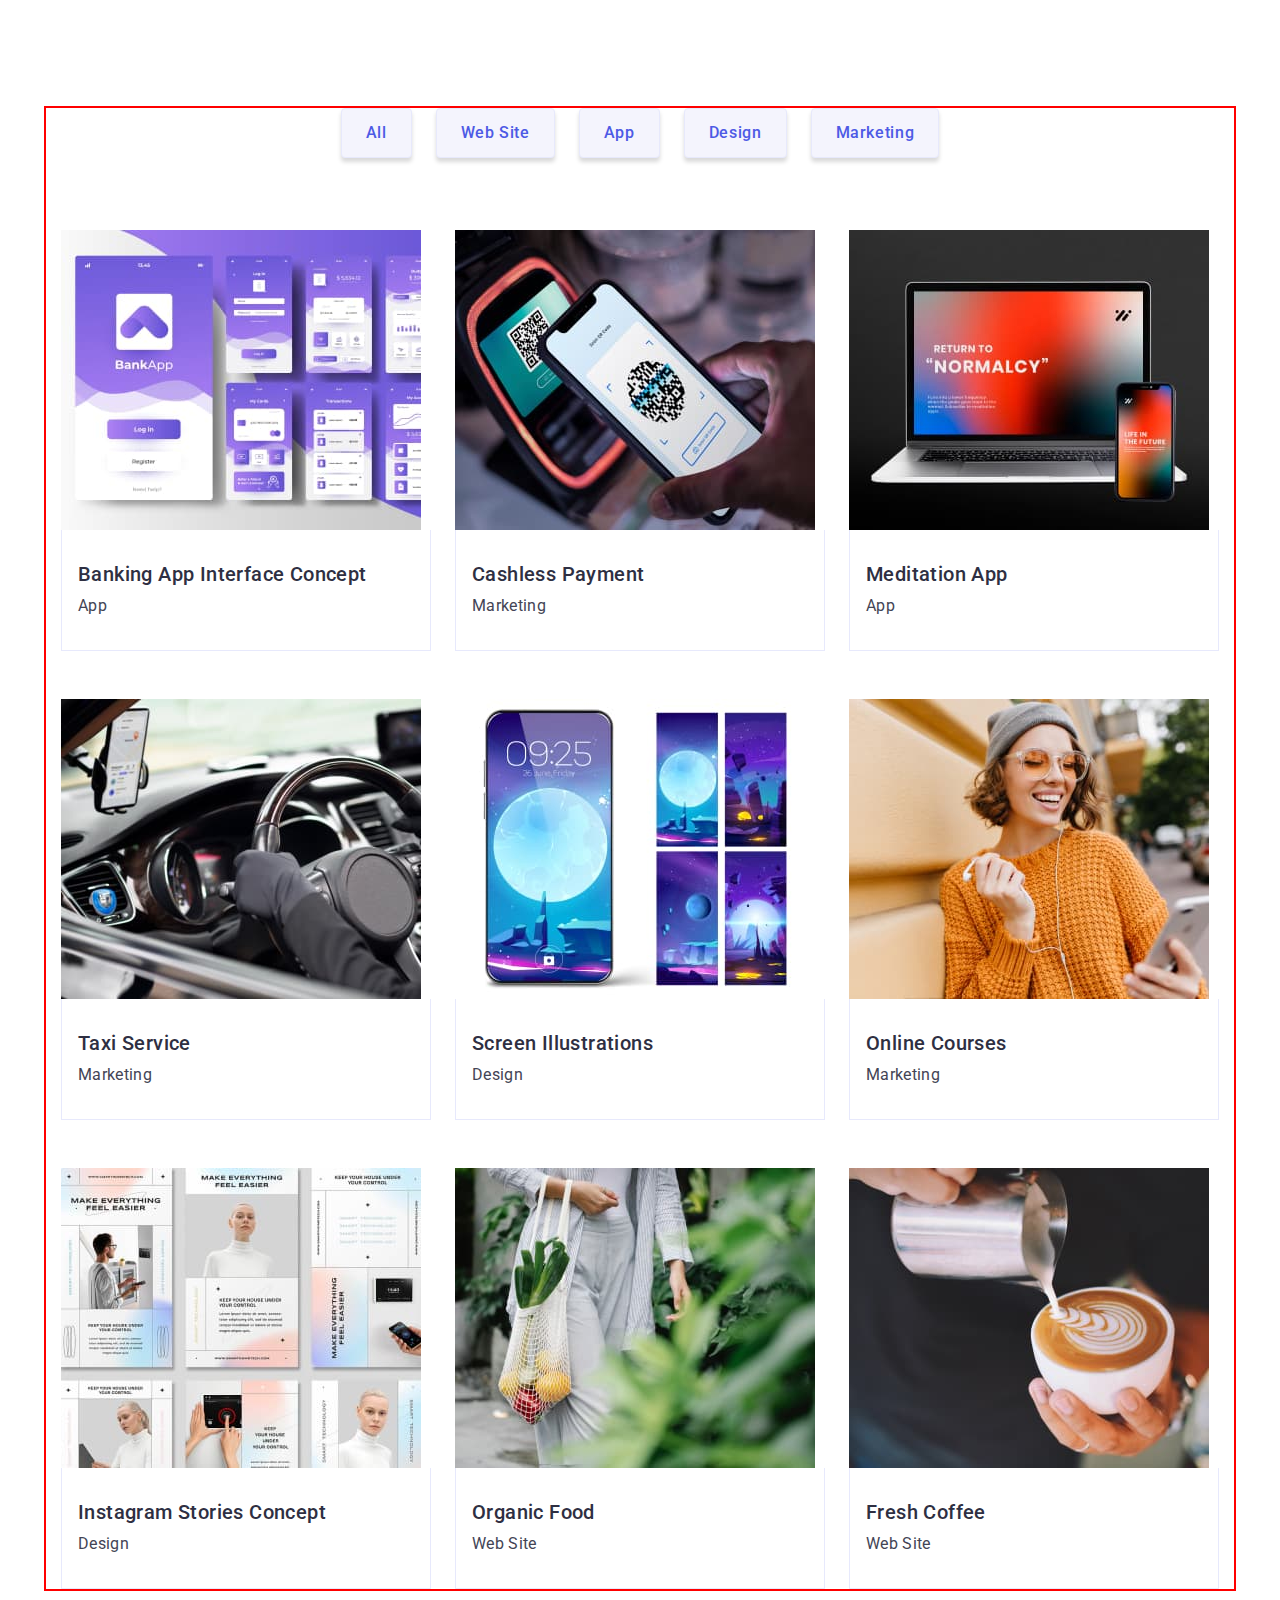
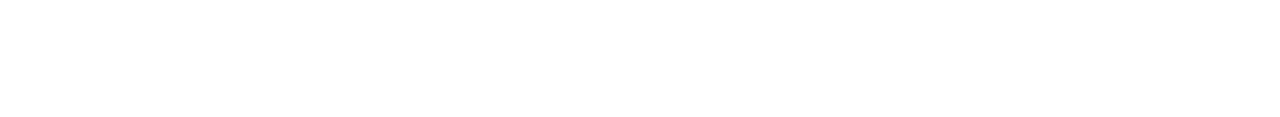
<file: portfolio.html>
<!DOCTYPE html>
<html lang="en">
  <head>
    <meta charset="UTF-8" />
    <meta http-equiv="X-UA-Compatible" content="IE=edge" />
    <meta name="viewport" content="width=device-width, initial-scale=1.0" />
    <title>WebStudio</title>
    <link rel="preconnect" href="https://fonts.googleapis.com" />
    <link rel="preconnect" href="https://fonts.gstatic.com" crossorigin />
    <link
      href="https://fonts.googleapis.com/css2?family=Raleway:wght@800&family=Roboto:wght@400;500;700&display=swap"
      rel="stylesheet" />
    <link
      rel="stylesheet"
      href="https://cdnjs.cloudflare.com/ajax/libs/modern-normalize/1.1.0/modern-normalize.min.css"
      integrity="sha512-wpPYUAdjBVSE4KJnH1VR1HeZfpl1ub8YT/NKx4PuQ5NmX2tKuGu6U/JRp5y+Y8XG2tV+wKQpNHVUX03MfMFn9Q=="
      crossorigin="anonymous"
      referrerpolicy="no-referrer" />
    <link rel="stylesheet" href="./css/styles.css" />
  </head>
  <body>
    <!--Шапка профілю з навігацією та лого-->
    <!-- <header class="header">
      <div class="header-container container">
        <nav class="nav">
          <a class="logo link" href="./index.html">Web<span class="upper-logo">Studio</span></a>
          <ul class="site-nav list">
            <li class="item">
              <a class="link" href="./index.html">Studio</a>
            </li>
            <li class="item">
              <a class="link current" href="./portfolio.html">Portfolio</a>
            </li>
            <li class="item">
              <a class="link" href="">Contacts</a>
            </li>
          </ul>
        </nav>
        <address class="address">
          <ul class="list">
            <li>
              <a class="address link" href="mailto:info@devstudio.com">info@devstudio.com</a>
            </li>
            <li>
              <a class="address link" href="tel:+110001111111">+11 (000) 111-11-11</a>
            </li>
          </ul>
        </address>
      </div>
    </header> -->
    <main>
      <!--Каталог робіт-->
      <section class="page-gallery">
        <div class="container">
          <h1 class="visually-hidden">Work examples</h1>
          <ul class="category list card-set">
            <li class="category-item">
              <button class="btn gallery" type="button">All</button>
            </li>
            <li class="category-item">
              <button class="btn gallery" type="button">Web Site</button>
            </li>
            <li class="category-item">
              <button class="btn gallery" type="button">App</button>
            </li>
            <li class="category-item">
              <button class="btn gallery" type="button">Design</button>
            </li>
            <li class="category-item">
              <button class="btn gallery" type="button">Marketing</button>
            </li>
          </ul>
          <ul class="gallery list card-set">
            <li class="gallery-item card-sed-item">
              <a class="gallery link" href="">
                <div class="gallery-thumb">
                  <img
                    src="./images/portfolio/banking-application-pages.jpg"
                    alt="banking-application-pages"
                    width="360" />
                  <p class="overlay-text">
                    14 Stylish and User-Friendly App Design Concepts · Task Manager App · Calorie Tracker App · Exotic
                    Fruit Ecommerce App · Cloud Storage App
                  </p>
                </div>
                <div class="desc-wrap">
                  <h2 class="gallery subtitle">Banking App Interface Concept</h2>
                  <p class="galerry text">App</p>
                </div>
              </a>
            </li>
            <li class="gallery-item card-sed-item">
              <a class="gallery link" href="">
                <div class="gallery-thumb">
                  <img src="./images/portfolio/phone-and-terminal.jpg" alt="phone-and-terminal" width="360" />
                  <p class="overlay-text">
                    14 Stylish and User-Friendly App Design Concepts · Task Manager App · Calorie Tracker App · Exotic
                    Fruit Ecommerce App · Cloud Storage App
                  </p>
                </div>
                <div class="desc-wrap">
                  <h2 class="gallery subtitle">Cashless Payment</h2>
                  <p class="galerry text">Marketing</p>
                </div>
              </a>
            </li>
            <li class="gallery-item card-sed-item">
              <a class="gallery link" href="">
                <div class="gallery-thumb">
                  <img src="./images/portfolio/phone-and-laptop.jpg" alt="phone-and-laptop" width="360" />
                  <p class="overlay-text">
                    14 Stylish and User-Friendly App Design Concepts · Task Manager App · Calorie Tracker App · Exotic
                    Fruit Ecommerce App · Cloud Storage App
                  </p>
                </div>
                <div class="desc-wrap">
                  <h2 class="gallery subtitle">Meditation App</h2>
                  <p class="galerry text">App</p>
                </div>
              </a>
            </li>
            <li class="gallery-item card-sed-item">
              <a class="gallery link" href="">
                <div class="gallery-thumb">
                  <img src="./images/portfolio/man-driving.jpg" alt="man-driving" width="360" />
                  <p class="overlay-text">
                    14 Stylish and User-Friendly App Design Concepts · Task Manager App · Calorie Tracker App · Exotic
                    Fruit Ecommerce App · Cloud Storage App
                  </p>
                </div>
                <div class="desc-wrap">
                  <h2 class="gallery subtitle">Taxi Service</h2>
                  <p class="galerry text">Marketing</p>
                </div>
              </a>
            </li>
            <li class="gallery-item card-sed-item">
              <a class="gallery link" href="">
                <div class="gallery-thumb">
                  <img
                    src="./images/portfolio/phone-and-screen-wallpaper-options.jpg"
                    alt="phone-and-screen-wallpaper-options"
                    width="360" />
                  <p class="overlay-text">
                    14 Stylish and User-Friendly App Design Concepts · Task Manager App · Calorie Tracker App · Exotic
                    Fruit Ecommerce App · Cloud Storage App
                  </p>
                </div>
                <div class="desc-wrap">
                  <h2 class="gallery subtitle">Screen Illustrations</h2>
                  <p class="galerry text">Design</p>
                </div>
              </a>
            </li>
            <li class="gallery-item card-sed-item">
              <a class="gallery link" href="">
                <div class="gallery-thumb">
                  <img
                    src="./images/portfolio/girl-in-headphones-with-phone.jpg"
                    alt="girl-in-headphones-with-phone"
                    width="360" />
                  <p class="overlay-text">
                    14 Stylish and User-Friendly App Design Concepts · Task Manager App · Calorie Tracker App · Exotic
                    Fruit Ecommerce App · Cloud Storage App
                  </p>
                </div>
                <div class="desc-wrap">
                  <h2 class="gallery subtitle">Online Courses</h2>
                  <p class="galerry text">Marketing</p>
                </div>
              </a>
            </li>
            <li class="gallery-item card-sed-item">
              <a class="gallery link" href="">
                <div class="gallery-thumb">
                  <img
                    src="./images/portfolio/instagram-layout-options.jpg"
                    alt="instagram-layout-options"
                    width="360" />
                  <p class="overlay-text">
                    14 Stylish and User-Friendly App Design Concepts · Task Manager App · Calorie Tracker App · Exotic
                    Fruit Ecommerce App · Cloud Storage App
                  </p>
                </div>
                <div class="desc-wrap">
                  <h2 class="gallery subtitle">Instagram Stories Concept</h2>
                  <p class="galerry text">Design</p>
                </div>
              </a>
            </li>
            <li class="gallery-item card-sed-item">
              <a class="gallery link" href="">
                <div class="gallery-thumb">
                  <img
                    src="./images/portfolio/girl-with-a-bag-of-vegetables.jpg"
                    alt="girl-with-a-bag-of-vegetables"
                    width="360" />
                  <p class="overlay-text">
                    14 Stylish and User-Friendly App Design Concepts · Task Manager App · Calorie Tracker App · Exotic
                    Fruit Ecommerce App · Cloud Storage App
                  </p>
                </div>
                <div class="desc-wrap">
                  <h2 class="gallery subtitle">Organic Food</h2>
                  <p class="galerry text">Web Site</p>
                </div>
              </a>
            </li>
            <li class="gallery-item card-sed-item">
              <a class="gallery link" href="">
                <div class="gallery-thumb">
                  <img
                    src="./images/portfolio/barista-pouring-milk-into-a-glass-of-coffee.jpg"
                    alt="barista-pouring-milk-into-a-glass-of-coffee"
                    width="360" />
                  <p class="overlay-text">
                    14 Stylish and User-Friendly App Design Concepts · Task Manager App · Calorie Tracker App · Exotic
                    Fruit Ecommerce App · Cloud Storage App
                  </p>
                </div>
                <div class="desc-wrap">
                  <h2 class="gallery subtitle">Fresh Coffee</h2>
                  <p class="galerry text">Web Site</p>
                </div>
              </a>
            </li>
          </ul>
        </div>
      </section>
    </main>

    <!--Підвал-->
    <!-- <footer class="page-footer">
      <div class="footer-container container">
        <div class="footer-left-part">
          <a class="logo link" href="./index.html">Web<span class="lower-logo">Studio</span></a>
          <p class="footer text">
            Increase the flow of customers and sales for your business with digital marketing & growth solutions.
          </p>
        </div>

        <div class="footer-right-part">
          <p class="social-text">Social media</p>
          <ul class="media-social list card-set">
            <li class="card-sed-item">
              <a class="social-link link" href="" target="_blank" rel="noopener no-referrer" aria-label="Instagram">
                <svg class="social-icon" width="24" height="24">
                  <use href="./images/icons.svg#icon-instagram"></use>
                </svg>
              </a>
            </li>
            <li class="card-sed-item">
              <a class="social-link link" href="" target="_blank" rel="noopener no-referrer" aria-label="twitter">
                <svg class="social-icon" width="24" height="24">
                  <use href="./images/icons.svg#icon-twitter"></use>
                </svg>
              </a>
            </li>
            <li class="card-sed-item">
              <a class="social-link link" href="" target="_blank" rel="noopener no-referrer" aria-label="facebook">
                <svg class="social-icon" width="24" height="24">
                  <use href="./images/icons.svg#icon-facebook"></use>
                </svg>
              </a>
            </li>
            <li class="card-sed-item">
              <a class="social-link link" href="" target="_blank" rel="noopener no-referrer" aria-label="linkedin">
                <svg class="social-icon" width="24" height="24">
                  <use href="./images/icons.svg#icon-linkedin"></use>
                </svg>
              </a>
            </li>
          </ul>
        </div>
      </div>
    </footer> -->
  </body>
</html>
</file>
<file: css/styles.css>
:root {
  --color-navy: #2e2f42;
  --color-slate: #434455;
  --color-text-light: #f4f4fd;
  --color-text-white: #ffffff;
  --acent-color: #4d5ae5;
  --acent-color-active: #404bbf;
  --acent-color-green: #31d0aa;

  --background-color-white: #ffffff;
  --background-color-dark: #2e2f42;
  --background-color-gris: #f4f4fd;
  --background-color-light: #8e8f99;
  --color-cornflower: #e7e9fc;
  --background-gradient: rgba(46, 47, 66, 0.7);
  --background-modal: rgba(46, 47, 66, 0.4);
  --color-dairy-modal: #fcfcfc;

  --indent-horizontal: 72px;
  --indent-vertical: 24px;
  --items: 1;

  --timing-function: cubic-bezier(0.4, 0, 0.2, 1);
}

/**
  |========================================================
  |            Глобальні стилі  нормалізація та reset
  |========================================================
*/

body {
  font-size: 16px;
  font-family: "Roboto", sans-serif;
  line-height: 1.5;
  letter-spacing: 0.02em;
  color: var(--color-slate);

  background-color: var(--background-color-white);
}

h1,
h2,
h3,
h4,
h5,
h6,
p {
  margin: 0;
}

img {
  display: block;
  max-width: 100%;
  height: auto;
}

.link {
  text-decoration: none;
}

.list {
  list-style: none;
  padding: 0;
  margin: 0;
}

.section {
  padding-top: 96px;
  padding-bottom: 96px;
}
/*Desktop styles*/
@media only screen and (min-width: 1158px) {
  .section {
    padding-top: 120px;
    padding-bottom: 120px;
  }
}
/**
  |===========================================
  |                 Контейнер
  |===========================================
*/

.container {
  /*Basic styles*/
  min-width: 320px;
  max-width: 428px;
  padding: 0 16px;
  margin: 0 auto;

  outline: 2px solid red;
}
/*Tablet styles*/
@media only screen and (min-width: 768px) {
  .container {
    max-width: 768px;
  }
}

/*Desktop styles*/
@media only screen and (min-width: 1158px) {
  .container {
    max-width: 1158px;
    padding: 0 15px;
  }
}
/**
  |==========================================
  |                Скриті заголовки
  |==========================================
*/
.visually-hidden {
  position: absolute;
  width: 1px;
  height: 1px;
  margin: -1px;
  border: 0;
  padding: 0;

  white-space: nowrap;
  clip-path: inset(100%);
  clip: rect(0 0 0 0);
  overflow: hidden;
}

/**
  |==================================================
  |                    Хедер на навігація
  |==================================================
*/

.header {
  border-bottom: 1px solid var(--color-cornflower);
  box-shadow: 0px 2px 1px rgba(46, 47, 66, 0.08), 0px 1px 1px rgba(46, 47, 66, 0.16), 0px 1px 6px rgba(46, 47, 66, 0.08);
}

.header-container {
  display: flex;
  align-items: center;
}

.header .logo {
  display: inline-block;
  padding-top: 25.5px;
  padding-bottom: 25.5px;
  /*margin-right: 250.35px;*/
}
@media only screen and (min-width: 768px) {
  .header .logo {
    margin-right: 120px;
  }
}

@media only screen and (min-width: 1158px) {
  .header .logo {
    margin-right: 76px;
  }
}

.nav {
  display: flex;
  align-items: center;
  margin-right: auto;
}
@media only screen and (max-width: 767px) {
  .nav {
    display: none;
  }
}

.site-nav.list {
  display: flex;
  gap: 40px;
  align-items: center;
}

.site-nav .link {
  padding-top: 24px;
  padding-bottom: 24px;

  font-weight: 500;

  transition: color 250ms var(--timing-function);
  color: var(--color-navy);
}

.site-nav .link:hover,
.site-nav .link:focus,
.site-nav .link:active {
  color: var(--acent-color-active);
}

.link.current {
  position: relative;
  color: var(--acent-color-active);
}

.site-nav .link.current::after {
  content: "";
  position: absolute;
  bottom: -1px;
  left: 0;

  width: 100%;
  height: 4px;

  border-radius: 2px;
  background-color: var(--acent-color-active);
}

.address {
  font-style: normal;
  font-weight: 400;
  font-size: 12px;
  line-height: 1.17px;
  letter-spacing: 0.04em;
  color: var(--color-slate);
}

@media only screen and (max-width: 767px) {
  .address {
    display: none;
  }
}
@media only screen and (min-width: 1158px) {
  .address {
    font-size: 16px;
    line-height: 1.5px;
    letter-spacing: 0.02em;
  }
}

.address .list {
  display: flex;
  flex-direction: column;
  gap: 12px;
  align-items: center;
}

@media only screen and (min-width: 1158px) {
  .address .list {
    flex-direction: row;
    gap: 40px;
  }
}

.address.link {
  display: block;
  /*padding-top: 24px;
  padding-bottom: 24px;*/

  transition: color 250ms var(--timing-function);
}
.address .link:hover,
.address .link:focus,
.address .link:active {
  color: var(--acent-color-active);
}

/**
  |======================================
  |                   Логотип
  |======================================
*/

.logo {
  font-family: "Raleway", sans-serif;
  font-weight: 800;
  font-size: 18px;
  line-height: 1.17;
  letter-spacing: 0.03em;
  text-transform: uppercase;

  color: var(--acent-color);
}

.logo .upper-logo {
  color: var(--color-navy);
}

/**
  |===================================
  |                 Заголовки 
  |===================================
*/
.section-title {
  margin-bottom: 72px;

  font-size: 36px;
  line-height: 1.11;
  letter-spacing: 0.02em;
  text-align: center;
  text-transform: capitalize;

  color: var(--color-navy);
}

.subtitle {
  margin-bottom: 8px;

  font-weight: 500;
  font-size: 20px;
  line-height: 1.2;
  letter-spacing: 0.02em;

  color: var(--color-navy);
}

/**
  |==================================
  |                Кнопка
  |==================================
*/

.btn {
  font-size: inherit;
  line-height: inherit;
  font-family: inherit;
  font-weight: 500;
  letter-spacing: 0.04em;
  text-align: center;

  transition: background-color 250ms var(--timing-function);

  color: var(--color-text-white);
  background-color: var(--acent-color);
  box-shadow: 0px 4px 4px rgba(0, 0, 0, 0.15);
  cursor: pointer;
}

.btn:hover,
.btn:focus,
.btn:active {
  background-color: var(--acent-color-active);
}

/**
  |====================================
  |                   Сітки
  |====================================
*/

.card-set {
  display: flex;
  flex-wrap: wrap;
  row-gap: var(--indent-horizontal);
  column-gap: var(--indent-vertical);
  justify-content: center;
}

.card-sed-item {
  flex-basis: calc((100% - var(--indent-vertical) * (var(--items) - 1)) / var(--items));
}

/**
  |=================================
  |                  Герой
  |=================================
*/
.page-hero {
  padding: 188px 0px;
  max-width: 1440px;

  background-image: linear-gradient(var(--background-gradient), var(--background-gradient)),
    url(../images/section-hero/hero-people-office.jpg);
  background-repeat: no-repeat;
  background-position: center;
  background-size: cover;

  background-color: var(--background-color-dark);
}

.hero-container {
  display: block;
  margin-left: auto;
  margin-right: auto;
}

.hero-title {
  max-width: 320px;
  margin: 0px auto 72px;

  font-size: 36px;
  line-height: 1.11;
  text-align: center;
  text-transform: capitalize;
  color: var(--color-text-white);
}

@media only screen and (min-width: 768px) {
  .hero-title {
    max-width: 496px;
    margin: 0px auto 36px;

    font-size: 56px;
    line-height: 1.07;
  }
}

@media only screen and (min-width: 1158px) {
  .hero-title {
    margin: 0px auto 48px;
  }
}

.btn.hero {
  display: block;
  min-width: 169px;
  padding: 16px 32px;
  margin: 0 auto;

  border: 0;
  border-radius: 4px;
}

/**
  |===================================
  |             Секція переваг
  |===================================
*/
@media only screen and (min-width: 768px) {
  .features.list {
    --items: 2;
  }
}

.thumb {
  display: none;
}

@media only screen and (min-width: 1158px) {
  .features.list {
    --items: 4;
  }

  .thumb {
    display: flex;
    justify-content: center;
    align-items: center;

    height: 112px;
    margin-bottom: 8px;

    border-radius: 4px;
    background: var(--background-color-gris);
  }
}
@media only screen and (min-width: 428px) and (max-width: 1157px) {
  .features.subtitle {
    font-weight: 700;
    font-size: 36px;
    line-height: 1.11;

    text-align: center;
    text-transform: capitalize;
  }

  .features.text {
    font-weight: 500;
  }
}

/**
  |=================================
  |                Секція послуг
  |=================================
*/

.working.section {
  display: none;
  padding-top: 0px;
}

@media only screen and (min-width: 1158px) {
  .working.section {
    display: block;
  }

  .working.list {
    --items: 3;
  }

  .working.item {
    border-bottom: 1px solid var(--color-cornflower);
  }
}

/**
  |=================================
  |                Секція команди
  |=================================
*/

.team.section {
  background-color: var(--background-color-gris);
}

.team.list {
  padding-left: 66px;
  padding-right: 66px;
}

@media only screen and (min-width: 768px) and (max-width: 1157px) {
  .team.list {
    padding-left: 92px;
    padding-right: 92px;

    --items: 2;
    --indent-horizontal: 64px;
  }
}

@media only screen and (min-width: 1158px) {
  .team.list {
    --items: 4;
    padding: 0;
  }
}

.team.item {
  box-shadow: 0px 1px 6px rgba(46, 47, 66, 0.08), 0px 1px 1px rgba(46, 47, 66, 0.16), 0px 2px 1px rgba(46, 47, 66, 0.08);
  border-radius: 0px 0px 4px 4px;
  background-color: var(--background-color-white);
}

.team.text {
  margin-bottom: 8px;
}

.desc-wrap {
  padding: 32px 0;
  text-align: center;
}

.media-social {
  --items: 4;

  min-height: 40px;
  padding-right: 16px;
  padding-left: 16px;
}

.social-link {
  display: flex;
  justify-content: center;
  align-items: center;

  width: 100%;
  height: 100%;

  transition: background-color 250ms var(--timing-function);

  color: var(--background-color-gris);
  background-color: var(--acent-color);
  border-radius: 50%;
}

.social-link:hover,
.social-link:focus,
.social-link:active {
  background-color: var(--acent-color-active);
}

.social-icon {
  fill: currentColor;
}

/**
  |============================
  | Секція клієнтів
  |============================
*/

.clients.list {
  --items: 2;
  --indent-vertical: 16px;
}

@media only screen and (min-width: 768px) {
  .clients.list {
    padding-left: 92px;
    padding-right: 92px;
    --items: 3;
  }
}

@media only screen and (min-width: 1158px) {
  .clients.list {
    padding: 0;
    --items: 6;
  }
}

.clients.link {
  display: flex;
  justify-content: center;
  align-items: center;

  height: 88px;

  transition: border-color 250ms var(--timing-function), color 250ms var(--timing-function);

  color: var(--background-color-light);
  border: 1px solid var(--background-color-light);
  border-radius: 4px;
}

.clients.link:hover,
.clients.link:focus,
.clients.link:active {
  color: var(--acent-color-active);
  border: 1px solid var(--acent-color-active);
}

.clients-icon {
  fill: currentColor;
}

.clients-icon:hover,
.clients-icon:focus,
.clients-icon:active {
  fill: currentColor;
}

/**
|========================================
|          Кнопки галереї робіт
|========================================
*/
.category.list {
  --items: 5;
  --indent-horizontal: 16px;
  justify-content: flex-start;
  align-items: flex-start;

  margin-bottom: 48px;
}

@media only screen and (min-width: 768px) {
  .category.list {
    justify-content: center;
    align-items: center;

    margin-bottom: 64px;
  }
}

@media only screen and (min-width: 1158px) {
  .category.list {
    margin-bottom: 72px;
  }
}

.btn.gallery {
  padding: 8px 16px;

  transition: color 250ms var(--timing-function), background-color 250ms var(--timing-function),
    box-shadow 250ms var(--timing-function), border-color 250ms var(--timing-function);

  border: 1px solid var(--color-cornflower);
  border-radius: 4px;
  color: var(--acent-color);
  background-color: var(--background-color-gris);
}

@media only screen and (min-width: 768px) {
  .btn.gallery {
    padding: 12px 24px;
  }
}

.btn.gallery:hover,
.btn.gallery:focus {
  border: 1px solid transparent;
  box-shadow: 0px 3px 1px rgba(0, 0, 0, 0.1), 0px 2px 1px rgba(0, 0, 0, 0.08), 0px 2px 2px rgba(0, 0, 0, 0.12);

  color: var(--color-text-white);
  background-color: var(--acent-color-active);
}

/**
|==========================================
|                    Галерея робіт
|==========================================
*/

.page-gallery {
  padding-top: 48px;
  padding-bottom: 48px;
}

@media only screen and (min-width: 768px) {
  .page-gallery {
    padding-top: 64px;
    padding-bottom: 96px;
  }
}

@media only screen and (min-width: 1158px) {
  .page-gallery {
    padding-top: 100px;
    padding-bottom: 120px;
  }
}

.gallery.card-set {
  --indent-horizontal: 48px;
}
@media only screen and (min-width: 768px) and (max-width: 1157px) {
  .gallery.card-set {
    --indent-horizontal: 72px;
    --items: 2;
  }
}

@media only screen and (min-width: 1158px) {
  .gallery.card-set {
    --items: 3;
  }
}

.gallery.link {
  display: block;

  transition: box-shadow 250ms var(--timing-function);
}

.gallery.link:hover,
.gallery.link:focus {
  box-shadow: 0px 1px 6px rgba(46, 47, 66, 0.08), 0px 1px 1px rgba(46, 47, 66, 0.16), 0px 2px 1px rgba(46, 47, 66, 0.08);
}

.gallery.link:hover .overlay-text,
.gallery.link:focus .overlay-text {
  transform: translateY(0%);
}

/*.gallery.link:hover .desc-wrap,
.gallery.link:focus .desc-wrap {
  box-shadow: 0px 1px 6px rgba(46, 47, 66, 0.08),
    0px 1px 1px rgba(46, 47, 66, 0.16), 0px 2px 1px rgba(46, 47, 66, 0.08);
  border: 1px solid var(--background-color-gris);
}

/*.gallery-item:nth-child(3n + 3) {
  margin-right: 0px;
}
.gallery-item:not(:nth-last-child(-n + 3)) {
  margin-bottom: 48px;
}*/

.gallery .desc-wrap {
  padding-left: 16px;

  text-align: left;

  border-right: 1px solid var(--background-color-gris);
  border-bottom: 1px solid var(--background-color-gris);
  border-left: 1px solid var(--background-color-gris);

  box-shadow: 0px 1px 6px rgba(46, 47, 66, 0.08);
}

@media only screen and (min-width: 1158px) {
  .gallery .desc-wrap {
    border-right: 1px solid var(--color-cornflower);
    border-bottom: 1px solid var(--color-cornflower);
    border-left: 1px solid var(--color-cornflower);
    box-shadow: none;
  }
}

.gallery .text {
  letter-spacing: 0.02em;
  color: var(--color-slate);
}

.gallery-thumb {
  position: relative;
  overflow: hidden;
}

/*.gallery-thumb::before {
  display: inline-block;
  content: "";

  position: absolute;
  top: 0;
  left: 0;
  width: 100%;
  height: 100%;

  opacity: 0;
  background-color: var(--acent-color);
}*/

.overlay-text {
  position: absolute;
  top: 0;
  transform: translateY(100%);

  width: 100%;
  height: 100%;
  padding: 40px 32px;

  font-weight: 400;

  transition: transform 250ms var(--timing-function);

  color: var(--color-text-light);
  background-color: var(--acent-color);
}

/**
|========================================
|                 Підвал
|========================================
*/

.page-footer {
  padding-top: 96px;
  padding-bottom: 96px;

  background-color: var(--background-color-dark);
}

@media only screen and (min-width: 1158px) {
  .page-footer {
    padding-top: 100px;
    padding-bottom: 100px;
  }
}

.footer-container {
  display: block;
  margin: 0 auto;
}
@media only screen and (min-width: 768px) {
  .footer-container {
    display: flex;
    align-items: baseline;
  }
}

.page-footer .logo {
  display: inline-block;
  margin-bottom: 16px;
}

.page-footer .lower-logo {
  color: var(--color-text-light);
}

.footer-left-part {
  margin-right: 120px;
}

.footer.text {
  width: 264px;
  color: var(--color-text-light);
}

.social-text {
  margin-bottom: 16px;

  font-weight: 500;
  color: var(--color-text-white);
}

.page-footer .media-social {
  padding: 0;
  --indent: 16px;
}

.page-footer .card-sed-item {
  width: 40px;
}

.page-footer .social-link:hover,
.page-footer .social-link:focus {
  background-color: var(--acent-color-green);
}

/**
  |======================================
  |             Модальне вікно
  |======================================
*/

.backdrop {
  position: fixed;
  top: 0;
  left: 0;

  width: 100%;
  height: 100%;

  opacity: 1;
  transition: opacity 250ms var(--timing-function), visibility 250ms var(--timing-function);

  background-color: var(--background-modal);
}

.backdrop.is-hidden {
  visibility: hidden;
  opacity: 0;
  pointer-events: none;
}

.backdrop.is-hidden .modal {
  transform: translate(-50%, -50%) scale(0.1);
}

.modal {
  position: absolute;
  top: 50%;
  left: 50%;
  transform: translate(-50%, -50%) scale(1);

  min-width: 408px;
  min-height: 576px;

  /*transform-origin: top left;*/
  transition: transform 250ms var(--timing-function);

  background: var(--color-dairy-modal);
  box-shadow: 0px 1px 1px rgba(0, 0, 0, 0.14), 0px 1px 3px rgba(0, 0, 0, 0.12), 0px 2px 1px rgba(0, 0, 0, 0.2);
  border-radius: 4px;
}

.modal-close-btn {
  position: absolute;
  top: 24px;
  right: 24px;

  display: flex;
  justify-content: center;
  align-items: center;
  width: 24px;
  height: 24px;
  padding: 0;

  transition: background-color 250ms var(--timing-function), color 250ms var(--timing-function);

  border-radius: 50%;
  border: 1px solid rgba(0, 0, 0, 0.1);
  color: var(--color-navy);
  background-color: var(--color-cornflower);
  cursor: pointer;
}

.modal-close-icon {
  fill: currentColor;
}

.modal-close-btn:hover,
.modal-close-btn:focus {
  color: var(--color-text-white);
  background-color: var(--acent-color-active);
}

.modal-close-btn:hover .modal-close-icon,
.modal-close-btn:focus .modal-close-icon {
  fill: currentColor;
}

/**
  |============================
  | Hamburger-menu
  |============================
*/

.menu-toggle {
  height: 22px;
  width: 32px;

  display: flex;
  align-items: center;
  justify-content: center;
  margin: 0;
  margin-left: auto;
  padding: 0;

  background-color: transparent;
  cursor: pointer;
  border: none;
  border-radius: 50%;
  outline: none;
}
@media (min-width: 768px) {
  .menu-container {
    display: none;
  }
  .menu-toggle {
    display: none;
  }
}
.menu-toggle:hover,
.menu-toggle:focus {
  background-color: rgba(0, 0, 0, 0.1);
}

.menu-container {
  position: fixed;
  top: 0;
  left: 0;

  display: flex;
  flex-direction: column;

  width: 100vw;
  height: 100vh;
  padding-top: 80px;
  padding-bottom: 40px;
  padding-left: 40px;

  background-color: var(--background-color-white);
  box-shadow: 0px 2px 1px rgba(46, 47, 66, 0.08), 0px 1px 1px rgba(46, 47, 66, 0.16), 0px 1px 6px rgba(46, 47, 66, 0.08);
  z-index: 999;
  transform: translateX(100%);
  transition: transform 250ms ease-in-out;
}

.menu-container.is-open {
  transform: translateX(0);
}

.menu-container .menu-toggle {
  position: absolute;
  top: 24px;
  right: 24px;
  width: 24px;
  height: 24px;

  border: 1px solid rgba(0, 0, 0, 0.1);
  color: var(--color-navy);
}

.mobile-menu {
  margin-bottom: auto;
}

.mobile-menu-item {
  padding-bottom: 40px;
}

.mobile-menu-item:last-child {
  padding-bottom: 0px;
}

.mobile-link {
  display: block;

  font-weight: 700;
  font-size: 36px;
  line-height: 1.1;
  text-transform: capitalize;
  color: var(--color-navy);
}

.mobile-contacts {
  margin-bottom: 48px;
}
.mobile-contacts .mobile-link {
  padding-bottom: 40px;
  color: var(--acent-color);
}
.mobile-contacts .mail {
  font-weight: 500;
  font-size: 20px;
  line-height: 1.2;
  color: var(--color-slate);
}

.mobile-social {
  --indent-vertical: 56px;
  --items: 4;
  height: 40px;
  padding-right: 60px;
}

.mobile-social .social-icon {
  width: 24px;
  height: 24px;
}
/*
.menu-container {
  position: fixed;
  top: 0;
  left: 0;

  display: flex;
  flex-direction: column;

  width: 100vw;
  height: 100vh;
  padding: 40px;
  padding-top: 80px;
  background-color: #3f51b5;
  z-index: 999;
  transform: translateX(100%);
  transition: transform 250ms ease-in-out;
}

.menu-container.is-open {
  transform: translateX(0);
}

.menu-container .menu-toggle {
  position: absolute;
  top: 24px;
  right: 24px;
  color: black;
}

.mobile-menu {
  padding: 0;
  margin: 0;
  list-style: none;
}
.mobile-menu .link {
  display: block;
  padding: 10px;
  color: #fff;
  text-decoration: none;
}*/
</file>
